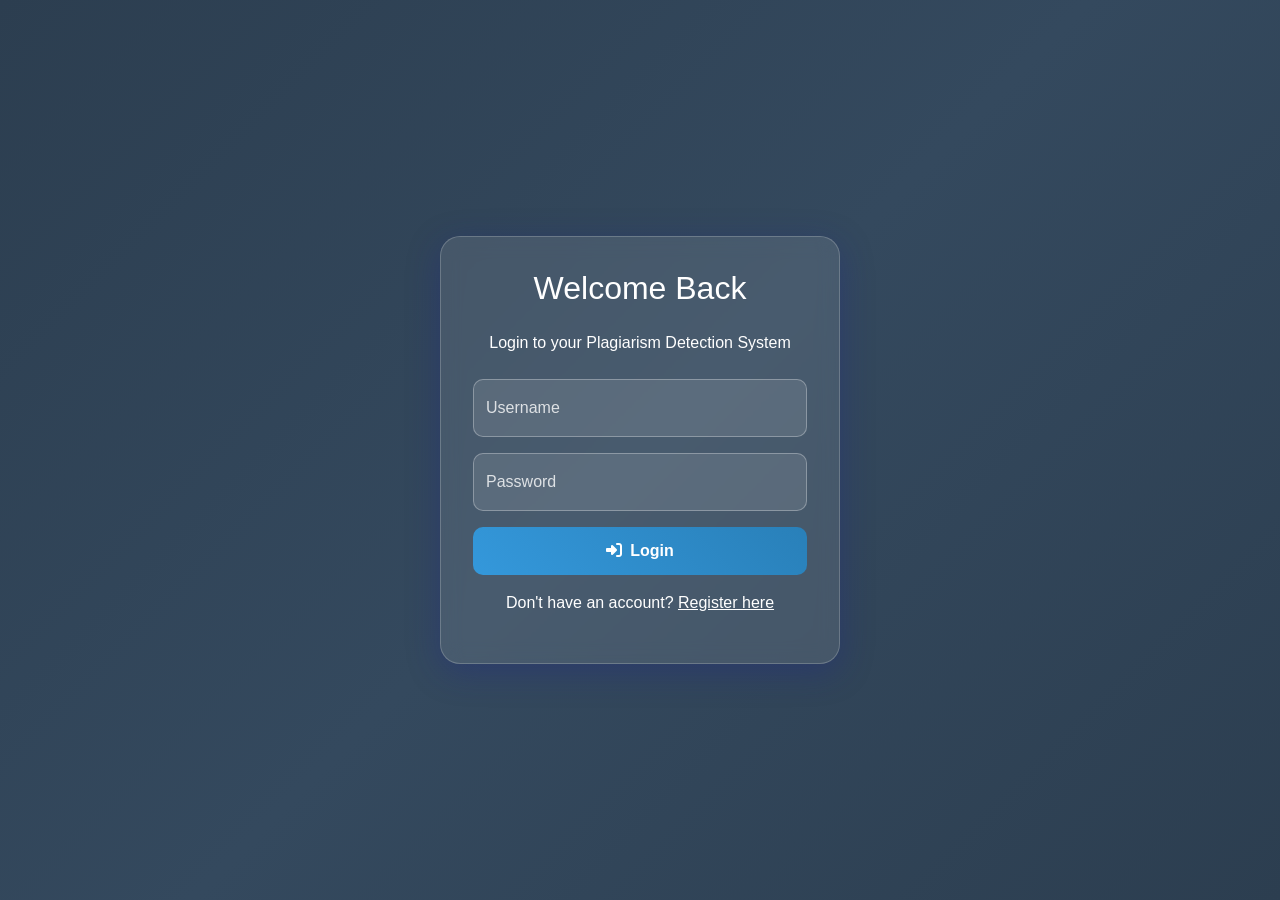
<file: index.html>
<!DOCTYPE html>
<html lang="en">
<head>
    <meta charset="UTF-8">
    <meta name="viewport" content="width=device-width, initial-scale=1.0">
    <title>Plagiarism Detection System</title>
    <link href="https://cdn.jsdelivr.net/npm/bootstrap@5.3.0/dist/css/bootstrap.min.css" rel="stylesheet">
    <link href="https://cdnjs.cloudflare.com/ajax/libs/font-awesome/6.4.0/css/all.min.css" rel="stylesheet">
    <link rel="stylesheet" href="styles.css">
</head>
<body>
    <div id="app"></div>
    
    <script src="https://cdn.jsdelivr.net/npm/bootstrap@5.3.0/dist/js/bootstrap.bundle.min.js"></script>
    <script src="script.js"></script>
</body>
</html>
</file>
<file: styles.css>
* {
    margin: 0;
    padding: 0;
    box-sizing: border-box;
}

body {
    font-family: 'Segoe UI', Tahoma, Geneva, Verdana, sans-serif;
    background: linear-gradient(135deg, #2c3e50 0%, #34495e 50%, #2c3e50 100%);
    min-height: 100vh;
    overflow-x: hidden;
}

/* Glassmorphism Card */
.glass-card {
    background: rgba(255, 255, 255, 0.1);
    backdrop-filter: blur(10px);
    border-radius: 20px;
    border: 1px solid rgba(255, 255, 255, 0.2);
    box-shadow: 0 8px 32px 0 rgba(31, 38, 135, 0.37);
    padding: 2rem;
    color: white;
}

/* Login/Register Styles */
.auth-container {
    min-height: 100vh;
    display: flex;
    align-items: center;
    justify-content: center;
    padding: 20px;
}

.auth-card {
    max-width: 400px;
    width: 100%;
}

.form-floating label {
    color: rgba(255, 255, 255, 0.8);
}

.form-control {
    background: rgba(255, 255, 255, 0.1);
    border: 1px solid rgba(255, 255, 255, 0.3);
    color: white;
    border-radius: 10px;
}

.form-control:focus {
    background: rgba(255, 255, 255, 0.15);
    border-color: rgba(255, 255, 255, 0.5);
    color: white;
    box-shadow: 0 0 0 0.25rem rgba(255, 255, 255, 0.25);
}

.form-control::placeholder {
    color: rgba(255, 255, 255, 0.6);
}

.btn-primary-custom {
    background: linear-gradient(45deg, #3498db, #2980b9);
    border: none;
    border-radius: 10px;
    padding: 12px 30px;
    font-weight: 600;
    transition: all 0.3s ease;
    color: white;
}

.btn-primary-custom:hover {
    transform: translateY(-2px);
    box-shadow: 0 5px 15px rgba(0, 0, 0, 0.3);
}

/* Sidebar Styles */
.sidebar {
    position: fixed;
    left: 0;
    top: 0;
    height: 100vh;
    width: 250px;
    background: rgba(255, 255, 255, 0.1);
    backdrop-filter: blur(10px);
    border-right: 1px solid rgba(255, 255, 255, 0.2);
    padding: 2rem 1rem;
    z-index: 1000;
}

.sidebar .logo {
    color: white;
    font-size: 1.5rem;
    font-weight: bold;
    text-align: center;
    margin-bottom: 2rem;
}

.sidebar .nav-link {
    color: rgba(255, 255, 255, 0.8);
    padding: 12px 20px;
    border-radius: 10px;
    margin-bottom: 10px;
    transition: all 0.3s ease;
    text-decoration: none;
    display: flex;
    align-items: center;
    gap: 10px;
}

.sidebar .nav-link:hover,
.sidebar .nav-link.active {
    background: rgba(255, 255, 255, 0.2);
    color: white;
    transform: translateX(5px);
}

/* Main Content */
.main-content {
    margin-left: 250px;
    padding: 2rem;
    min-height: 100vh;
}

/* Dashboard Styles */
.welcome-card {
    background: rgba(255, 255, 255, 0.1);
    backdrop-filter: blur(10px);
    border-radius: 20px;
    padding: 2rem;
    margin-bottom: 2rem;
    color: white;
}

.action-buttons {
    display: grid;
    grid-template-columns: repeat(auto-fit, minmax(250px, 1fr));
    gap: 1.5rem;
    margin-top: 2rem;
}

.action-card {
    background: rgba(255, 255, 255, 0.1);
    backdrop-filter: blur(10px);
    border-radius: 15px;
    padding: 2rem;
    text-align: center;
    color: white;
    cursor: pointer;
    transition: all 0.3s ease;
    border: 1px solid rgba(255, 255, 255, 0.2);
}

.action-card:hover {
    transform: translateY(-5px);
    box-shadow: 0 10px 25px rgba(0, 0, 0, 0.2);
}

.action-card i {
    font-size: 3rem;
    margin-bottom: 1rem;
    color: #3498db;
}

/* Text Input Page - Grammarly Style */
.text-input-container {
    max-width: 1400px;
    margin: 0 auto;
}

.text-input-card {
    background: rgba(255, 255, 255, 0.1);
    backdrop-filter: blur(10px);
    border-radius: 20px;
    padding: 2rem;
    color: white;
    height: 100%;
}

.results-card {
    background: rgba(255, 255, 255, 0.1);
    backdrop-filter: blur(10px);
    border-radius: 20px;
    padding: 2rem;
    color: white;
    height: 100%;
}

.results-placeholder {
    text-align: center;
    padding: 3rem 1rem;
    color: rgba(255, 255, 255, 0.5);
}

.result-category {
    margin-bottom: 1.5rem;
    border: 1px solid rgba(255, 255, 255, 0.1);
    border-radius: 12px;
    overflow: hidden;
}

.category-header {
    display: flex;
    align-items: center;
    justify-content: space-between;
    padding: 1rem 1.5rem;
    background: rgba(255, 255, 255, 0.05);
    border-bottom: 1px solid rgba(255, 255, 255, 0.1);
    cursor: pointer;
    transition: all 0.3s ease;
}

.category-header:hover {
    background: rgba(255, 255, 255, 0.1);
}

.category-header span {
    display: flex;
    align-items: center;
    gap: 0.5rem;
}

.result-badge {
    font-size: 0.75rem;
    padding: 0.25rem 0.5rem;
    border-radius: 20px;
}

.category-content {
    padding: 1rem 1.5rem;
    background: rgba(255, 255, 255, 0.02);
}

.category-content p {
    margin: 0;
    font-size: 0.9rem;
    color: rgba(255, 255, 255, 0.7);
}

.source-item {
    background: rgba(255, 255, 255, 0.05);
    border-radius: 8px;
    padding: 0.75rem;
    border-left: 3px solid #3498db;
}

.sources-list {
    max-height: 300px;
    overflow-y: auto;
}

/* Scrollbar styling */
.sources-list::-webkit-scrollbar {
    width: 6px;
}

.sources-list::-webkit-scrollbar-track {
    background: rgba(255, 255, 255, 0.1);
    border-radius: 3px;
}

.sources-list::-webkit-scrollbar-thumb {
    background: rgba(255, 255, 255, 0.3);
    border-radius: 3px;
}

.sources-list::-webkit-scrollbar-thumb:hover {
    background: rgba(255, 255, 255, 0.5);
}

.text-white-25 {
    color: rgba(255, 255, 255, 0.25) !important;
}

/* Responsive for text input page */
@media (max-width: 992px) {
    .text-input-container .row {
        flex-direction: column;
        gap: 2rem;
    }
    
    .text-input-container .col-lg-6 {
        width: 100%;
    }
}

.text-input-card textarea {
    background: rgba(255, 255, 255, 0.1);
    border: 1px solid rgba(255, 255, 255, 0.3);
    color: white;
    border-radius: 10px;
    min-height: 400px;
    resize: vertical;
}

.text-input-card textarea:focus {
    background: rgba(255, 255, 255, 0.15);
    border-color: rgba(255, 255, 255, 0.5);
    color: white;
}

.text-input-card textarea::placeholder {
    color: rgba(255, 255, 255, 0.6);
}

/* File Upload Page */
.file-upload-container {
    max-width: 1000px;
    margin: 0 auto;
}

.upload-area {
    background: rgba(255, 255, 255, 0.1);
    backdrop-filter: blur(10px);
    border: 2px dashed rgba(255, 255, 255, 0.5);
    border-radius: 20px;
    padding: 3rem;
    text-align: center;
    color: white;
    cursor: pointer;
    transition: all 0.3s ease;
}

.upload-area:hover {
    border-color: rgba(255, 255, 255, 0.8);
    background: rgba(255, 255, 255, 0.15);
}

.upload-area.dragover {
    border-color: #3498db;
    background: rgba(52, 152, 219, 0.1);
}

.upload-area i {
    font-size: 4rem;
    margin-bottom: 1rem;
    color: #3498db;
}

.upload-area h3 {
    margin-bottom: 0.5rem;
}

.upload-area p {
    margin-bottom: 1.5rem;
    color: rgba(255, 255, 255, 0.7);
}

.supported-formats {
    background: rgba(255, 255, 255, 0.05);
    border-radius: 10px;
    padding: 1.5rem;
    margin: 1.5rem 0;
}

.supported-formats h5 {
    color: #3498db;
    margin-bottom: 1rem;
    text-align: center;
}

.supported-formats h6 {
    color: white;
    margin-bottom: 0.5rem;
    font-size: 0.9rem;
}

.supported-formats ul {
    margin: 0;
    padding: 0;
}

.supported-formats li {
    margin-bottom: 0.5rem;
    display: flex;
    align-items: center;
    gap: 0.5rem;
}

.file-info {
    background: rgba(255, 255, 255, 0.1);
    backdrop-filter: blur(10px);
    border-radius: 15px;
    padding: 1.5rem;
    margin-top: 1.5rem;
    color: white;
}

.file-details {
    margin-bottom: 1rem;
}

.file-type-display {
    margin-bottom: 1rem;
}

.file-name {
    font-size: 1.2rem;
    font-weight: bold;
    color: #3498db;
}

.file-type-indicator {
    display: flex;
    align-items: center;
    gap: 0.5rem;
}

.bg-info {
    background-color: #17a2b8 !important;
}

.bg-secondary {
    background-color: #6c757d !important;
}

.badge {
    font-size: 0.75rem;
    padding: 0.25rem 0.5rem;
    border-radius: 20px;
}

/* Result Page */
.result-container {
    max-width: 1400px;
    margin: 0 auto;
}

.result-header-card {
    background: rgba(255, 255, 255, 0.1);
    backdrop-filter: blur(10px);
    border-radius: 20px;
    padding: 1.5rem;
    margin-bottom: 2rem;
    color: white;
    text-align: center;
}

.result-card {
    background: rgba(255, 255, 255, 0.1);
    backdrop-filter: blur(10px);
    border-radius: 20px;
    padding: 2rem;
    color: white;
    margin-bottom: 2rem;
    height: 100%;
}

.source-table {
    color: white;
}

.source-table thead th {
    border-bottom: 2px solid rgba(255, 255, 255, 0.3);
    color: white;
    font-weight: 600;
}

.source-table tbody td {
    border-bottom: 1px solid rgba(255, 255, 255, 0.1);
    color: rgba(255, 255, 255, 0.9);
    vertical-align: middle;
}

.source-table tbody tr:hover {
    background: rgba(255, 255, 255, 0.05);
}

.badge {
    font-size: 0.875rem;
    padding: 0.5rem 0.75rem;
}

.percentage-display {
    text-align: center;
    margin-bottom: 2rem;
}

.percentage-circle {
    width: 180px;
    height: 180px;
    border-radius: 50%;
    background: conic-gradient(
        #e74c3c 0deg,
        #e74c3c var(--percentage),
        rgba(255, 255, 255, 0.2) var(--percentage)
    );
    display: flex;
    align-items: center;
    justify-content: center;
    margin: 0 auto 1rem;
    position: relative;
}

.percentage-circle::before {
    content: '';
    position: absolute;
    width: 140px;
    height: 140px;
    border-radius: 50%;
    background: rgba(255, 255, 255, 0.1);
    backdrop-filter: blur(10px);
}

.percentage-text {
    position: relative;
    font-size: 2.5rem;
    font-weight: bold;
    z-index: 1;
}

.progress-section {
    margin-bottom: 2rem;
}

.summary-section {
    background: rgba(255, 255, 255, 0.05);
    border-radius: 15px;
    padding: 1.5rem;
}

.stat-number {
    font-size: 1.5rem;
    font-weight: bold;
    color: #3498db;
    display: block;
    margin-bottom: 0.5rem;
}

/* Progress bar colors */
.bg-danger {
    background-color: #e74c3c !important;
}

.bg-warning {
    background-color: #f39c12 !important;
}

.bg-success {
    background-color: #27ae60 !important;
}

.text-primary {
    color: #3498db !important;
}

.text-white-50 {
    color: rgba(255, 255, 255, 0.5) !important;
}

.text-white-75 {
    color: rgba(255, 255, 255, 0.75) !important;
}

.text-comparison {
    background: rgba(255, 255, 255, 0.1);
    backdrop-filter: blur(10px);
    border-radius: 15px;
    padding: 2rem;
    margin-top: 2rem;
}

.highlight {
    background: rgba(52, 152, 219, 0.3);
    padding: 2px 4px;
    border-radius: 3px;
}

/* History Page */
.history-container {
    max-width: 1200px;
    margin: 0 auto;
}

.history-card {
    background: rgba(255, 255, 255, 0.1);
    backdrop-filter: blur(10px);
    border-radius: 20px;
    padding: 2rem;
    color: white;
}

.table {
    color: white;
}

.table thead th {
    border-bottom: 2px solid rgba(255, 255, 255, 0.3);
    color: rgb(248, 241, 241);
}

.table tbody td {
    border-bottom: 1px solid rgba(255, 255, 255, 0.1);
    color: rgba(14, 7, 7, 0.9);
}

.table tbody tr:hover {
    background: rgba(255, 255, 255, 0.05);
}

/* Report Page */
.report-container {
    max-width: 1000px;
    margin: 0 auto;
}

.report-card {
    background: rgba(255, 255, 255, 0.1);
    backdrop-filter: blur(10px);
    border-radius: 20px;
    padding: 2rem;
    color: white;
}

.report-header {
    border-bottom: 2px solid rgba(255, 255, 255, 0.3);
    padding-bottom: 1rem;
    margin-bottom: 2rem;
}

.report-section {
    margin-bottom: 2rem;
}

.report-section h4 {
    color: #3498db;
    margin-bottom: 1rem;
}

/* Responsive Design */
@media (max-width: 992px) {
    .result-container .row {
        flex-direction: column;
    }
    
    .result-container .col-lg-7,
    .result-container .col-lg-5 {
        width: 100%;
    }
    
    .percentage-circle {
        width: 150px;
        height: 150px;
    }
    
    .percentage-circle::before {
        width: 120px;
        height: 120px;
    }
    
    .percentage-text {
        font-size: 2rem;
    }
}

@media (max-width: 768px) {
    .sidebar {
        transform: translateX(-100%);
        transition: transform 0.3s ease;
    }
    
    .sidebar.active {
        transform: translateX(0);
    }
    
    .main-content {
        margin-left: 0;
        padding: 1rem;
    }
    
    .action-buttons {
        grid-template-columns: 1fr;
    }
    
    .source-table {
        font-size: 0.875rem;
    }
    
    .source-table thead th,
    .source-table tbody td {
        padding: 0.5rem;
    }
    
    .summary-stats .row {
        gap: 1rem;
    }
    
    .summary-stats .col-4 {
        flex: 1;
        min-width: 0;
    }
}

/* Loading Animation */
.loading {
    display: inline-block;
    width: 20px;
    height: 20px;
    border: 3px solid rgba(255, 255, 255, 0.3);
    border-radius: 50%;
    border-top-color: #3498db;
    animation: spin 1s ease-in-out infinite;
}

@keyframes spin {
    to { transform: rotate(360deg); }
}

/* Toast Notification */
.toast-container {
    position: fixed;
    top: 20px;
    right: 20px;
    z-index: 9999;
}

.custom-toast {
    background: rgba(255, 255, 255, 0.95);
    backdrop-filter: blur(10px);
    border-radius: 10px;
    padding: 1rem 1.5rem;
    margin-bottom: 10px;
    box-shadow: 0 5px 15px rgba(0, 0, 0, 0.2);
    display: flex;
    align-items: center;
    gap: 10px;
    animation: slideIn 0.3s ease;
}

@keyframes slideIn {
    from {
        transform: translateX(100%);
        opacity: 0;
    }
    to {
        transform: translateX(0);
        opacity: 1;
    }
}

.custom-toast.success {
    border-left: 4px solid #4caf50;
}

.custom-toast.error {
    border-left: 4px solid #f44336;
}

.custom-toast.info {
    border-left: 4px solid #2196f3;
}
</file>
